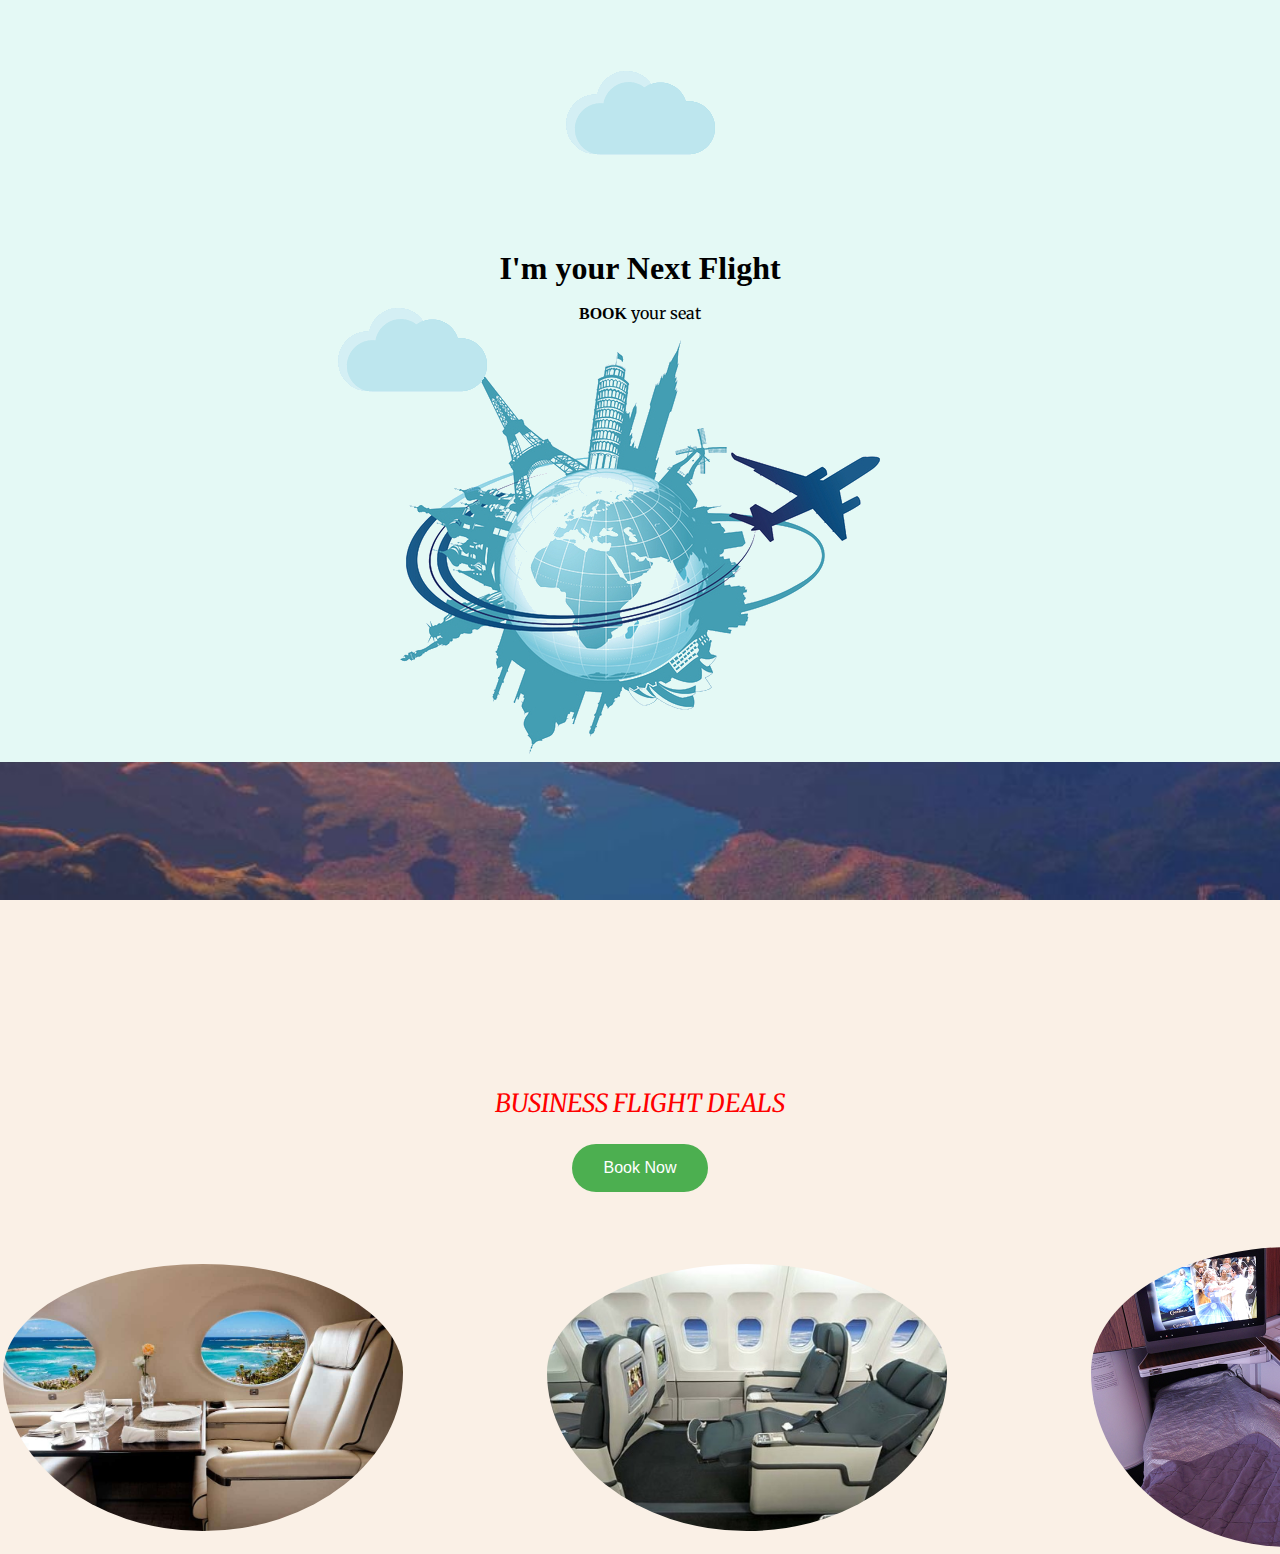
<file: index.html>
<!DOCTYPE html>
<html lang="en" dir="ltr">
  <head>
    <meta charset="utf-8">
    <title >Travel the World</title>
    <link rel="stylesheet" href="css/styles.css">

    <link rel="icon" href="Favicon/favicon.ico">
    <link href="https://fonts.googleapis.com/css?family=Merriweather|Montserrat|Sacramento" rel="stylesheet">

  </head>
  <body>


    <div class="top-container">
      <img class="Top-cloudFlight" src="imgs/cloud.png" alt="cloud-img">
      <h1> I'm your Next Flight</h1>
      <p>
        <span btn class="book">BOOK</span> your seat
        </p>
        <img class="bottom-cloud" src="imgs/cloud.png" alt="cloud-img">
       <img src="imgs/Travel.png" alt="Travel-img">

    </div>
    <div class="middle-container">

    </div>
    <div class="parallax"></div>

<table>
  <tr>
<p class="AdvTxt">
  BUSINESS FLIGHT DEALS
</p>
  </tr>
  <tr>
  <th>
    <img class="img2" src="imgs/FirstClass.jpg" alt="Travel-img">

  </th>
  <th>
    <img class="img2" src="imgs/Buisness.jpg" alt="Travel-img">

  </th>
  <th>
<img class="img2" src="imgs/Qatar-Airways-Business-Class-Bed.jpg" alt="Travel-img">

  </th>
  </tr>
<a href="Booking.html" target="_blank">  <button class="btn"  type="button"> Book Now </button></a>
</table>



    <div class="bottom-container">


    </div>
  </body>
</html>
</file>
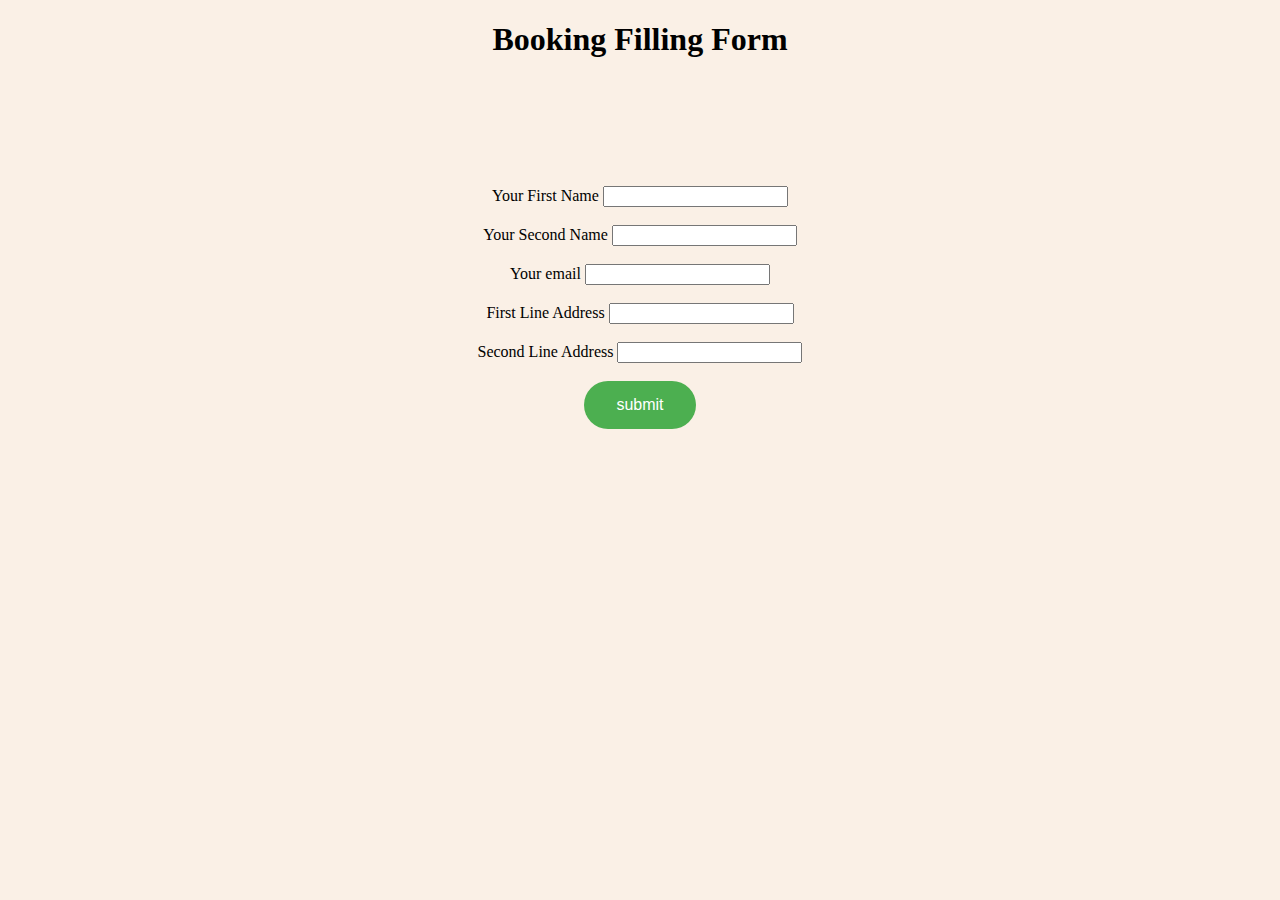
<file: Booking.html>
<!DOCTYPE html>
<html lang="en" dir="ltr">
  <head>
    <meta charset="utf-8">
    <title>Booking Filling Form</title>
    <link rel="stylesheet" href="css/styles.css">
    <link rel="icon" href="Favicon/favicon.ico">

  </head>
  <body>
    <h1>Booking Filling Form</h1>

    <form class="BookingForm" action="index.html" method="post" enctype="text/plain">
      <label>Your First Name</label>
    <input type="text" name="firstName" >
    <br />
      <br />
      <label>Your Second Name </label>
      <input type="text" name="SecondName" >
      <br />
        <br />
      <label>Your email </label>
      <input type="email" name="emailAdd" >

      <br />
        <br />
      <label>First Line Address </label>
      <input type="address" name="AddressField" >

      <br />
        <br />
      <label>Second Line Address </label>
      <input type="address" name="AddressField" >

      <br />
        <br />

<button class ="btn"  type="button" name="button">submit</button>
    </form>

  </body>
</html>
</file>
<file: css/styles.css>
body {
  margin: 0;
  text-align: center;
background: Linen;
  font-family: 'Merriweather', serif;
}

h1 {
  margin-bottom: 0px;
  font-family:  cursive;
}

form{
  margin-top: 10%;
}
h2 {
  font-family: 'Montserrat', sans-serif;
}

h3 {
  font-family: 'Montserrat', sans-serif;
}

.top-container {
  background-color: #E4F9F5;
  position: relative;
  padding-top: 0px;
}
.parallax {
  /* The image used */
  background-image: url("imgs/Flight.jpg");

  /* Set a specific height */
  min-height: 300px;

  /* Create the parallax scrolling effect */
  background-attachment: fixed;
  background-position: center;
  background-repeat: no-repeat;
  background-size: cover;
}
.AdvTxt{
text-align: center;
color: red;
font-style: oblique;
font-size: 25px;

}
.img2{
  position: relative;
  padding-top: 50px;
border-radius: 90%;
margin-right: 140px;
max-width: 400px;
max-height: 500px;


}
.btn{
  background-color: #4CAF50; /* Green */
  border: none;
  color: white;
  padding: 15px 32px;
  text-align: center;
  text-decoration: none;
  display: inline-block;
  font-size: 16px;
  border-radius: 25px;
}
.middle-container {

}



.book {
  font-weight: bold;
  font-family: Copperplate, "Copperplate Gothic Light", fantasy;
}

.bottom-cloud {
  position: absolute;
  left: 300px;
  bottom: 300px;
}

.Top-cloud {
  position: absolute;
  right: 300px;
  top: 30px;
}
</file>
